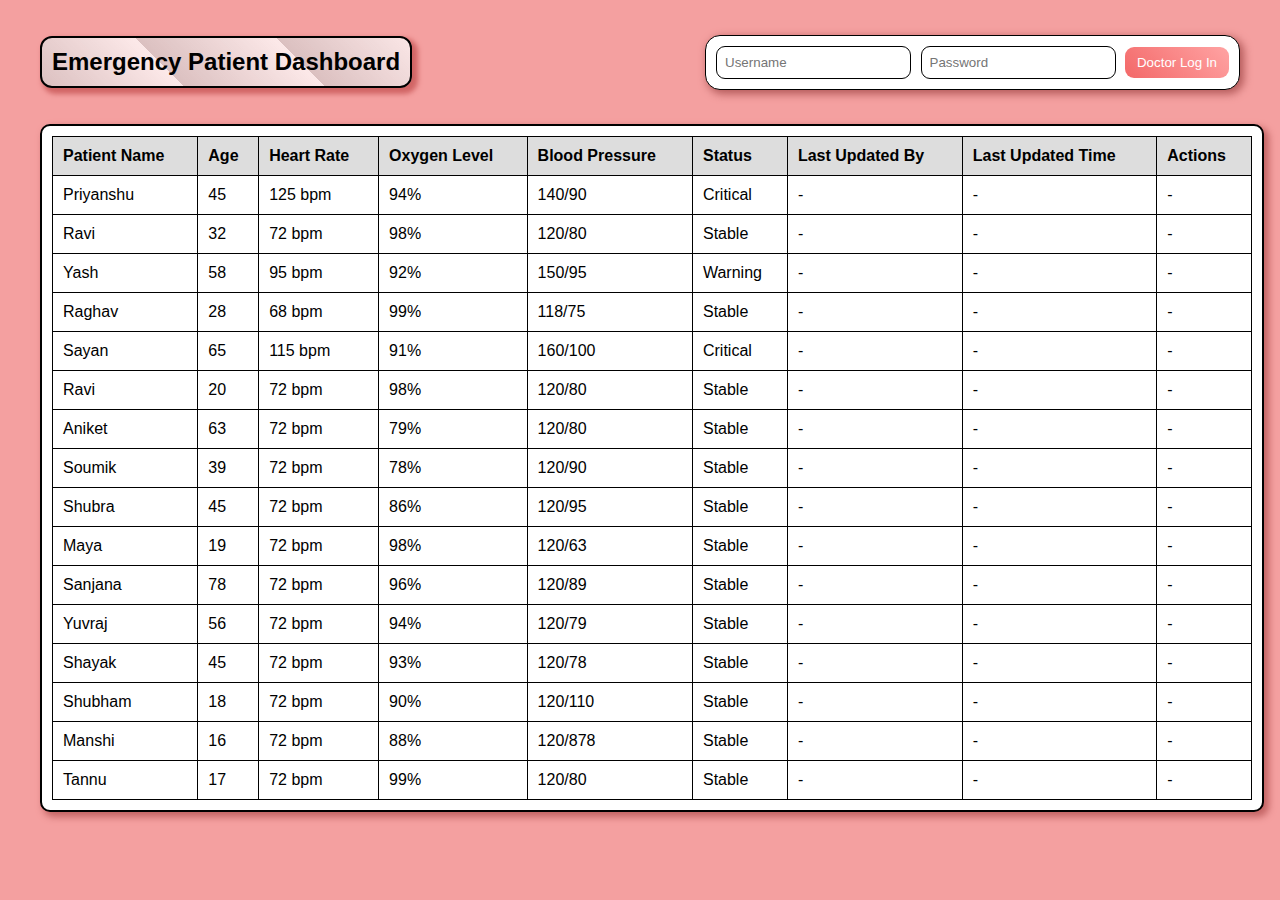
<file: emergency-medical-service.html>
<!DOCTYPE html>
<html lang="en">
<head>
    <meta charset="UTF-8">
    <meta name="viewport" content="width=device-width, initial-scale=1.0">
    <title>Emergency Patient Dashboard</title>
    <link rel="stylesheet" href="emergency-medical-service.css">
</head>
<body>
    <div class="container">
        <header class="header">
            <h1>Emergency Patient Dashboard</h1>
            <div class="login-section">
                <div id="loginForm" class="login-form">
                    <input type="text" id="username" placeholder="Username" style="border-radius: 9px;">
                    <input type="password" id="password" placeholder="Password" style="border-radius: 9px;">
                    <button onclick="handleLogin()">Doctor Log In</button>
                </div>
                <div id="loggedInStatus" class="logged-in-status hidden">
                    <span id="doctorName"></span>
                    <button onclick="handleLogout()">Logout</button>
                </div>
                <div id="loginError" class="login-error hidden">Invalid credentials</div>
            </div>
        </header>

        <main>
            <div class="table-container">
                <table>
                    <thead>
                        <tr>
                            <th>Patient Name</th>
                            <th>Age</th>
                            <th>Heart Rate</th>
                            <th>Oxygen Level</th>
                            <th>Blood Pressure</th>
                            <th>Status</th>
                            <th>Last Updated By</th>
                            <th>Last Updated Time</th>
                            <th>Actions</th>
                        </tr>
                    </thead>
                    <tbody id="patientTableBody">
                        <!-- Patient data will be inserted here -->
                    </tbody>
                </table>
            </div>
        </main>

        <!-- Edit Modal -->
        <div id="editModal" class="modal hidden">
            <div class="modal-content">
                <h2>EDIT PATIENT DATA</h2>
                <form id="editForm">
                    <input type="hidden" id="editPatientIndex" style="border-radius:4px">
                    <div class="form-group" style="margin-bottom:5px">
                        <label for="editHeartRate">Heart Rate (bpm)</label>
                        <input type="number" id="editHeartRate" style="border-radius:4px">
                    </div>
                    <div class="form-group" style="margin-bottom:5px">
                        <label for="editOxygenLevel">Oxygen Level (%)</label>
                        <input type="number" id="editOxygenLevel" style="border-radius:4px">
                    </div>
                    <div class="form-group" style="margin-bottom:5px">
                        <label for="editBloodPressure">Blood Pressure</label>
                        <input type="text" id="editBloodPressure" placeholder="120/80" style="border-radius:4px">
                    </div>
                    <div class="modal-actions">
                        <button type="submit">Save</button>
                        <button type="button" onclick="closeEditModal()">Cancel</button>
                    </div>
                </form>
            </div>
        </div>
    </div>

    <script src="emergency-medical-service.js"></script>
</body>
</html>
</file>
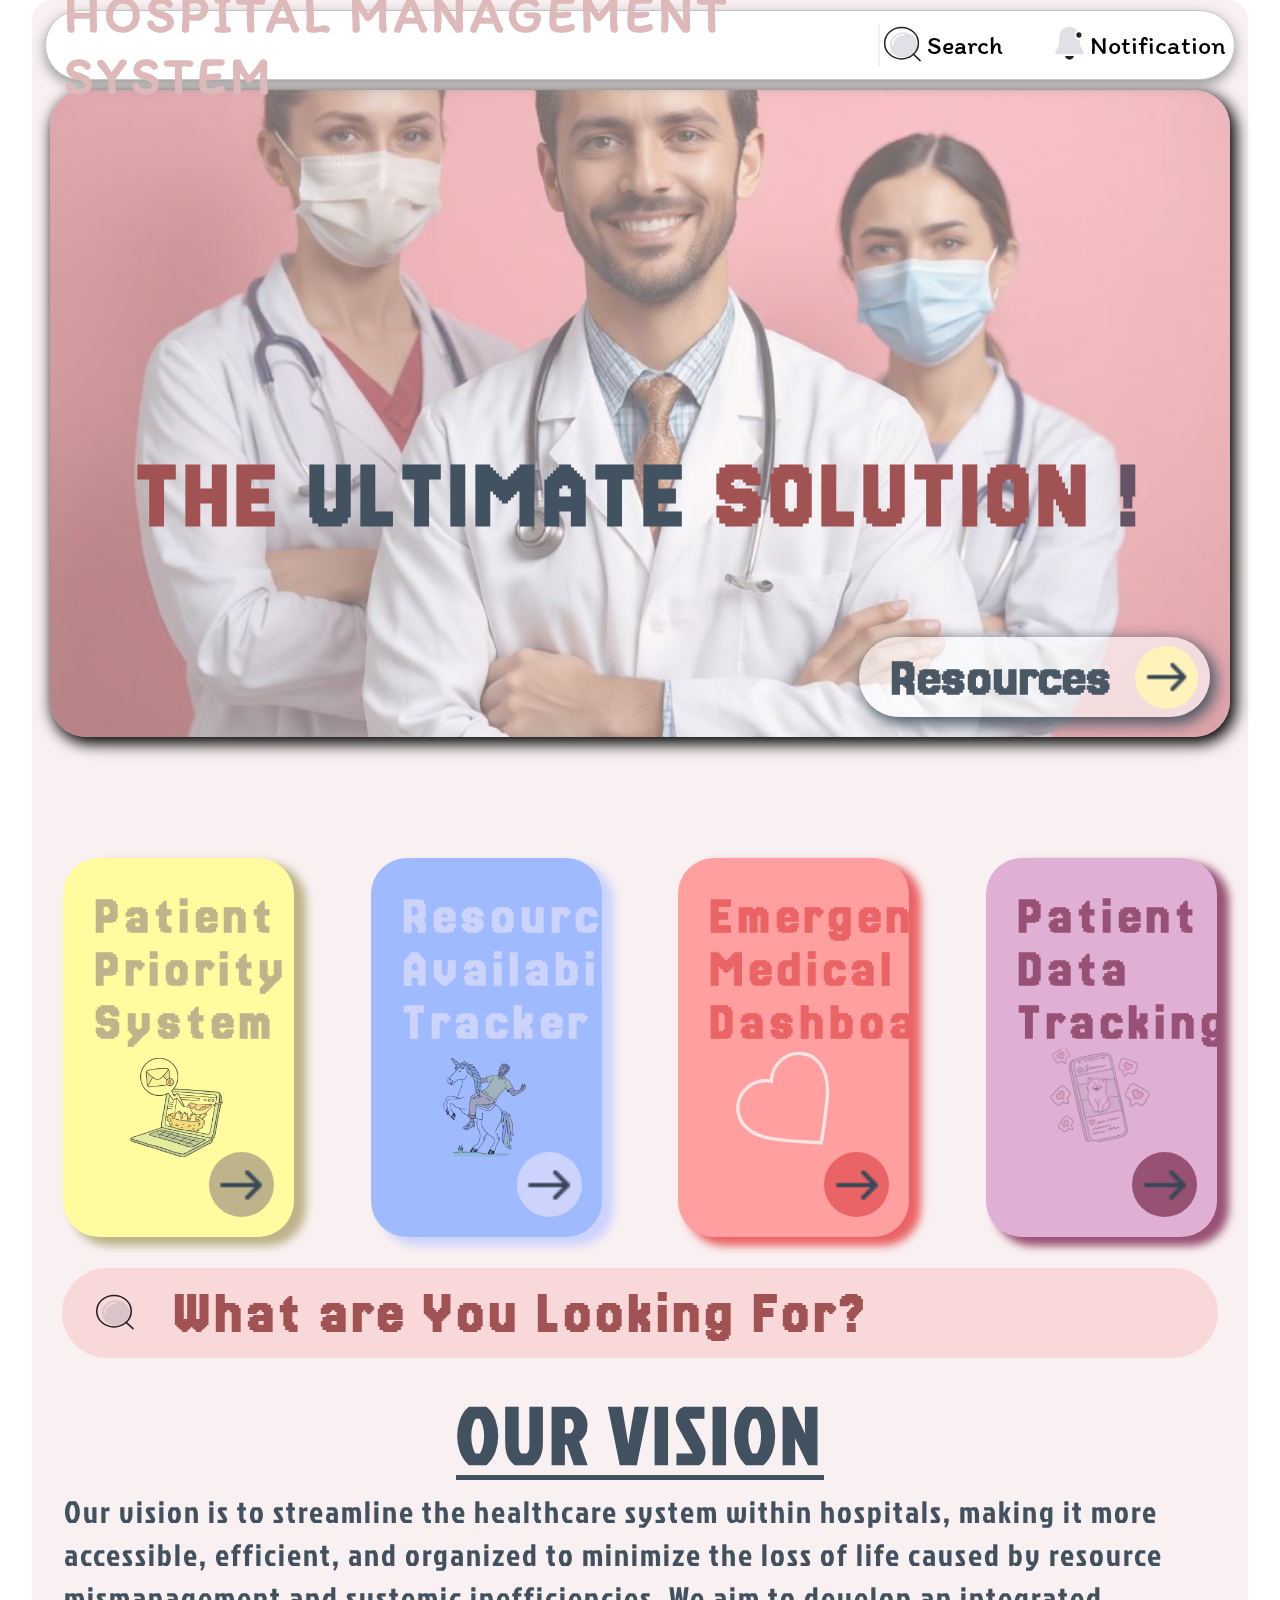
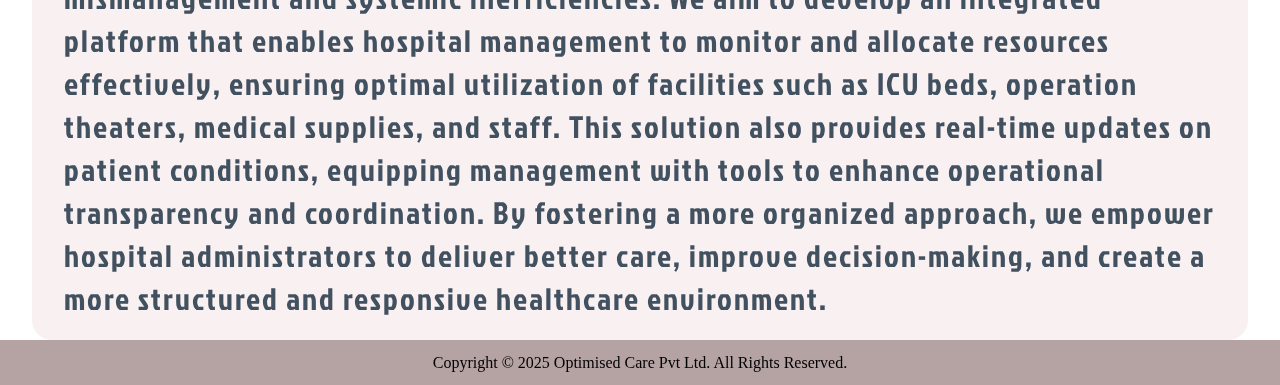
<file: home.html>
<!DOCTYPE html>
<html lang="en">

<head>
    <meta charset="UTF-8">
    <meta name="viewport" content="width=device-width, initial-scale=1.0">
    <title>HOSPITAL MANAGEMENT SYSTEM</title>
    <link rel="stylesheet" href="home.css">
</head>

<body>
    <div class="main-container">
        <div class="container">
            <div class="nav">
                <div>HOSPITAL MANAGEMENT SYSTEM</div>
                <div></div>
                <div>
                    <div class="search">
                        <img src="img/Search_duotone.svg" alt="">
                        <span>Search</span>
                    </div>
                    <div class="notification">
                        <img src="img/Bell_pin_duotone_line.svg" alt="">
                        <span>Notification</span>
                    </div>
                </div>
            </div>
            <div class="moto">
                <img src="img/background.jpg" alt="">
                <h3>THE <span>ULTIMATE</span> SOLUTION <span>!</span></h3>
                <div>
                    <span>Resources</span>
                    <div>
                        <img src="img/arrow-right-large.png" alt="">
                    </div>
                </div>
            </div>
            <div class="facilities">
                <div class="card card1">
                    <h1>Patient Priority System</h1>
                    <img src="img/msg-bird.png" alt="">
                    <div><img src="img/arrow-right-large.png" alt=""></div>
                </div>
                <div class="card card2">
                    <h1>Resource Availability Tracker</h1>
                    <img src="img/horse.png" alt="">
                    <div><img src="img/arrow-right-large.png" alt=""></div>
                </div>
                <div class="card card3">
                    <h1>Emergency Medical Dashboard</h1>
                    <img src="img/heart.svg" alt="">
                    <div><img src="img/arrow-right-large.png" alt=""></div>
                </div>
                <div class="card card4">
                    <h1>Patient Data Tracking</h1>
                    <img src="img/Social Media Lots Of Followers Post Engagement.png" alt="">
                    <div><img src="img/arrow-right-large.png" alt=""></div>
                </div>
            </div>
            <div class="motive">
                <img src="img/Search_duotone.svg" alt="">
                <span>What are You Looking For?</span>
            </div>
            <div class="vision">
                <h1>OUR VISION</h1>
                <p>Our vision is to streamline the healthcare system within hospitals, making it more accessible,
                    efficient, and organized to minimize the loss of life caused by resource mismanagement and systemic
                    inefficiencies. We aim to develop an integrated platform that enables hospital management to monitor
                    and allocate resources effectively, ensuring optimal utilization of facilities such as ICU beds,
                    operation theaters, medical supplies, and staff.

                    This solution also provides real-time updates on patient conditions, equipping management with tools
                    to enhance operational transparency and coordination. By fostering a more organized approach, we
                    empower hospital administrators to deliver better care, improve decision-making, and create a more
                    structured and responsive healthcare environment.</p>
            </div>
        </div>
    </div>

    <footer>
        <p>Copyright © 2025 Optimised Care Pvt Ltd. All Rights Reserved.</p>
    </footer>

    <script src="home.js"></script>
</body>

</html>
</file>
<file: emergency-medical-service.css>
/* General Styles */
body {
    font-family: Arial, sans-serif;
    background-color: #F4A0A0;
    margin: 0;
    padding: 0;
}

.container {
    max-width: 1200px;
    margin: auto;
    padding: 20px;
}

/* Header */
.header {
    display: flex;
    justify-content: space-between;
    align-items: center;
    margin-bottom: 20px;
}

.header h1 {
    border-radius: 12px;
    font-size: 24px;
    background: repeating-linear-gradient(45deg, #dbc0c0, #ffffffc4 100px);
    padding: 10px;
    border: 2px solid #000;
    box-shadow: 4px 4px 5px 2px #d16565;
}

/* Login Section */
.login-section {
    background-color: #FFF;
    padding: 10px;
    border: 1px solid #000;
    box-shadow: 3px 3px 8px 1px #b45b5b;
    border-radius: 15px;
}

.login-form input {
    padding: 8px;
    margin-right: 5px;
    border: 1px solid #000;
}

.login-form button {
    background: linear-gradient(45deg, #f36868, #ff7676ab);
    color: #FFF;
    border: none;
    padding: 8px 12px;
    cursor: pointer;
    border-radius: 9px;
}
.login-form button:hover{
    scale:1.03;
}
.login-section:hover{
    scale:1.03;
}

.logged-in-status span {
    margin-right: 10px;
}

.logged-in-status button {
    background-color: #FF0000;
    color: #FFF;
    border-radius: 9px;
    border: none;
    padding: 8px 12px;
    cursor: pointer;
}

.login-error {
    color: #FF0000;
    margin-top: 5px;
}

/* Table */
.table-container {
    width: 100%;
    background-color: #FFF;
    padding: 10px;
    border: 2px solid #000;
    box-shadow: 4px 4px 7px 1px #c46565;
    border-radius: 10px;
}

table {
    width: 100%;
    border-collapse: collapse;
    min-width: 800px;
}

th, td {
    padding: 10px;
    border: 1px solid #000;
    text-align: left;
}

th {
    background-color: #DDD;
}

.status {
    display: inline-block;
    padding: 2px 8px;
    border-radius: 4px;
}

.status-critical {
    background-color: #FFBABA;
    color: #FF0000;
}

.status-warning {
    background-color: #FFF3BA;
    color: #FF9900;
}

.status-stable {
    background-color: #BAFFC9;
    color: #00CC44;
}

/* Modal */
.modal {
    position: fixed;
    top: 0;
    left: 0;
    right: 0;
    bottom: 0;
    background-color: rgba(0, 0, 0, 0.5);
    display: flex;
    align-items: center;
    justify-content: center;
}

.modal-content {
    background: linear-gradient(45deg, #ffa2a2d1, #ff0404e6);
    border-radius: 15px;
    padding: 20px;
    border: 1px solid #dcb6b6;
    box-shadow: 4px 4px 5px 2px #7a7777;
    width: 400px;
}

.modal-actions button {
    padding: 8px 12px;
    margin-right: 10px;
    cursor: pointer;
}

.modal-actions button:first-child {
    background-color: #28A745;
    color: #FFF;
    border-radius: 9px;
    border: none;
}

.modal-actions button:last-child {
    background-color: #FF0000;
    color: #FFF;
    border: none;
    border-radius: 9px;
}

/* Utility */
.hidden {
    display: none;
}
.modal-actions button:hover{
    scale:1.03;
}
</file>
<file: home.css>
@import url('https://fonts.googleapis.com/css2?family=Itim&family=Jersey+20&family=Jockey+One&family=Poppins:ital,wght@0,100;0,200;0,300;0,400;0,500;0,600;0,700;0,800;0,900;1,100;1,200;1,300;1,400;1,500;1,600;1,700;1,800;1,900&family=Roboto:ital,wght@0,100;0,300;0,400;0,500;0,700;0,900;1,100;1,300;1,400;1,500;1,700;1,900&display=swap');

* {
    margin: 0;
    padding: 0;
    box-sizing: border-box;
    transition: all 0.2s ease-in-out;
}

.main-container {
    width: 100vw;
    height: auto;
    min-height: 900px;
    display: flex;
    align-items: center;
    justify-content: center;
}

.container {
    width: 95%;
    height: 95%;
    background-color: #f9f0f1;
    border-radius: 20px;
    display: flex;
    flex-direction: column;
    align-items: center;
}

.nav {
    margin: 10px;
    padding: 8px;
    height: 70px;
    width: 93vw;
    display: flex;
    align-items: center;
    justify-content: space-around;
    background-color: white;
    border-radius: 36px;
    border: 1px solid #C5C5C5;
    box-shadow: 0px 5px 13px 0px #959595;
    font-family: "Itim", serif;
    position: fixed;
    z-index: 200000;
}

.nav>div:first-child {
    letter-spacing: 4px;
    padding: 10px;
    color: #DEB9B9;
    font-size: 52px;
    font-weight: 900;
}

.nav>div:nth-child(2) {
    content: "";
    width: 3px;
    height: 80%;
    background-color: #F3EDED;
}

.nav>div,
.search,
.notification {
    display: flex;
    align-items: center;
    justify-content: center;
}

.search,
.notification{
    cursor: pointer;
}

.nav>div {
    height: 44px;
}

.nav>div:nth-child(3) {
    display: flex;
    gap: 46px;
}

.search>img,
.notification>img {
    height: 44px;
}

.search>span,
.notification>span {
    font-size: 26px;
}

.moto {
    margin: 90px 0;
    width: 97%;
    height: 647px;
    border-radius: 36px;
    overflow: hidden;
    position: relative;
    box-shadow: 4px 5px 15px 2px;
}

.moto>img {
    width: 100%;
    height: 100%;
    object-fit: cover;
    opacity: 0.6;
}

.moto h3 {
    font-family: "Jersey 20", serif;
    color: #a15353;
    font-size: 100px;
    width: 100%;
    position: absolute;
    top: 55%;
    text-align: center;
    letter-spacing: 4px;
}

.moto>h3 span:first-child {
    color: #435261;
}

.moto>h3 span:nth-child(2) {
    color: #655466;
}

.moto>div {
    font-family: "Jersey 20", serif;
    cursor: pointer;
    padding-left: 20px;
    position: absolute;
    right: 20px;
    bottom: 20px;
    width: 351px;
    height: 80px;
    background-color: #ffffff99;
    color: #4a5765;
    border-radius: 70px;
    font-size: 55px;
    font-weight: 600;
    display: flex;
    align-items: center;
    justify-content: space-around;
    box-shadow: 4px 5px 15px 2px;
}

.moto>div:hover{
    scale: 1.03;
}

.moto>div>div {
    height: 63px;
    width: 63px;
    border-radius: 50%;
    background-color: #fff3bc;
    display: flex;
    align-items: center;
    justify-content: center;
}

.moto>div>div>img {
    width: 76%;
}

.facilities {
    font-family: "Jersey 20", serif;
    width: 100%;
    display: flex;
    align-items: center;
    justify-content: space-between;
    padding: 31px;
}

.card {
    width: 20%;
    border-radius: 36px;
    padding: 32px;
    position: relative;
    overflow: hidden;
    height: 379px;
    cursor: pointer;
    box-shadow: 10px 7px 8px 2px;
}

.card:hover{
    scale: 1.05;
}

.card h1 {
    letter-spacing: 5px;
    font-size: 53px;
}

.card>img {
    mix-blend-mode: multiply;
    width: 70%;
    opacity: 0.7;
    margin-left: 14%;
}

.card>div {
    position: absolute;
    right: 20px;
    bottom: 20px;
    height: 65px;
    width: 65px;
    border-radius: 50%;
    background-color: #bdb48b;
    display: flex;
    align-items: center;
    justify-content: center;
}

.card>div>img {
    width: 50px;
}

.card1 {
    background-color: #fffc9f;
    color: #bdb48b;
}

.card1>div {
    background-color: #bdb48b;
}

.card2 {
    background-color: #9fbaff;
    color: #ccd3fd;
}

.card2>div {
    background-color: #ccd3fd;
}

.card3 {
    background-color: #ff9fa0;
    color: #ea6466;
}

.card3>div {
    background-color: #ea6466;
}

.card3>img {
    mix-blend-mode: hard-light;
    transform: rotate(-39deg);
}

.card4 {
    background-color: #e0afd4;
    color: #975174;
}

.card4>div {
    background-color: #975174;
}

.motive {
    font-family: "Jersey 20", serif;
    width: 95%;
    height: 90px;
    padding: 0 30px;
    background-color: #f8d8d9;
    border-radius: 47px;
    display: flex;
    align-items: center;
    gap: 34px;
}

.motive>img {
    width: 48px;
}

.motive>span {
    font-size: 60px;
    font-weight: 900;
    letter-spacing: 4px;
    color: #a15354;
}

.vision {
    font-family: "Jockey One", serif;
    width: 98%;
    padding: 20px;
    display: flex;
    flex-direction: column;
    align-items: center;
    justify-content: center;
    color: #425160;
}

.vision>h1 {
    position: relative;
    font-size: 80px;
    letter-spacing: 4px;
}

.vision>h1::after{
    content: "";
    position: absolute;
    left: 0;
    bottom: 10px;
    width: 100%;
    height: 5px;
    background-color: #425160;
}

.vision>p{
    font-size: 31px;
    letter-spacing: 2px;
}

footer{
    background-color: #b5a3a3;
    color: #000000;
    width: 100vw;
    height: 45px;
    display: flex;
    justify-content: center;
    align-items: center;
}
</file>
